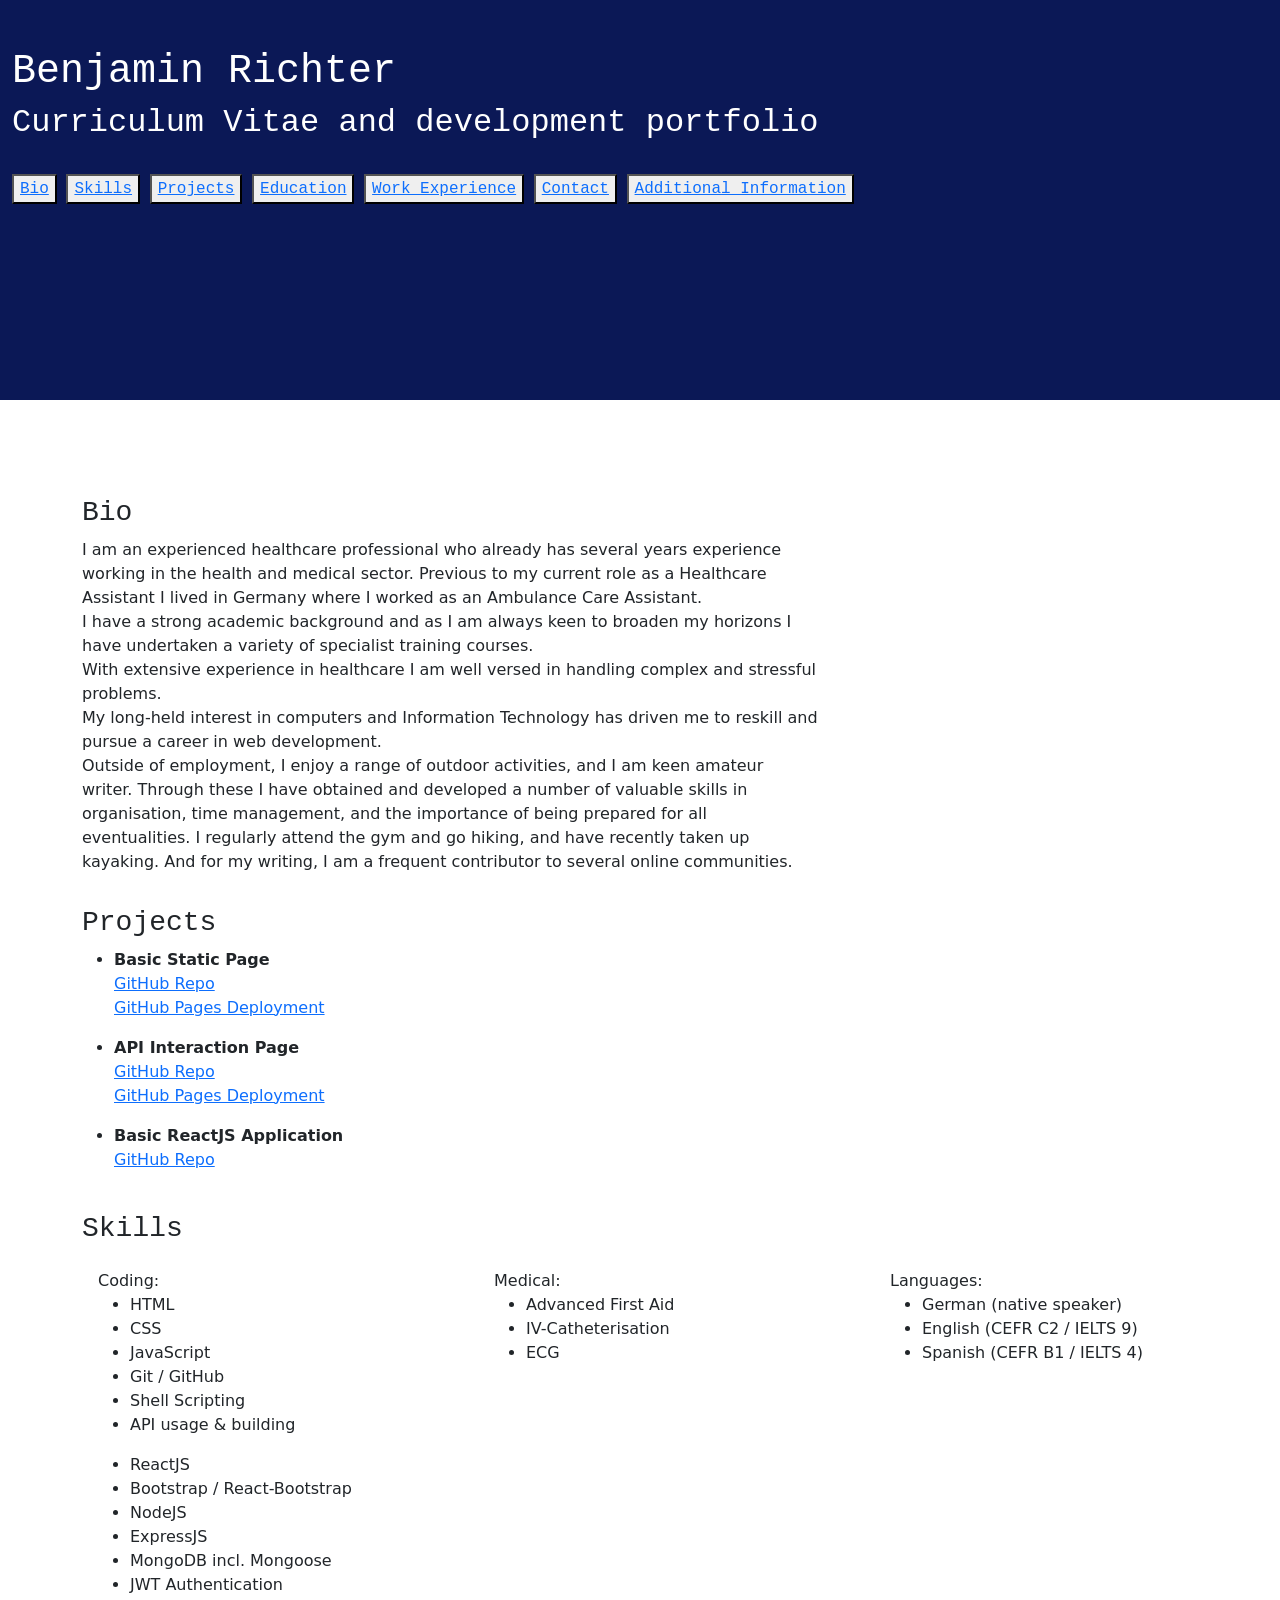
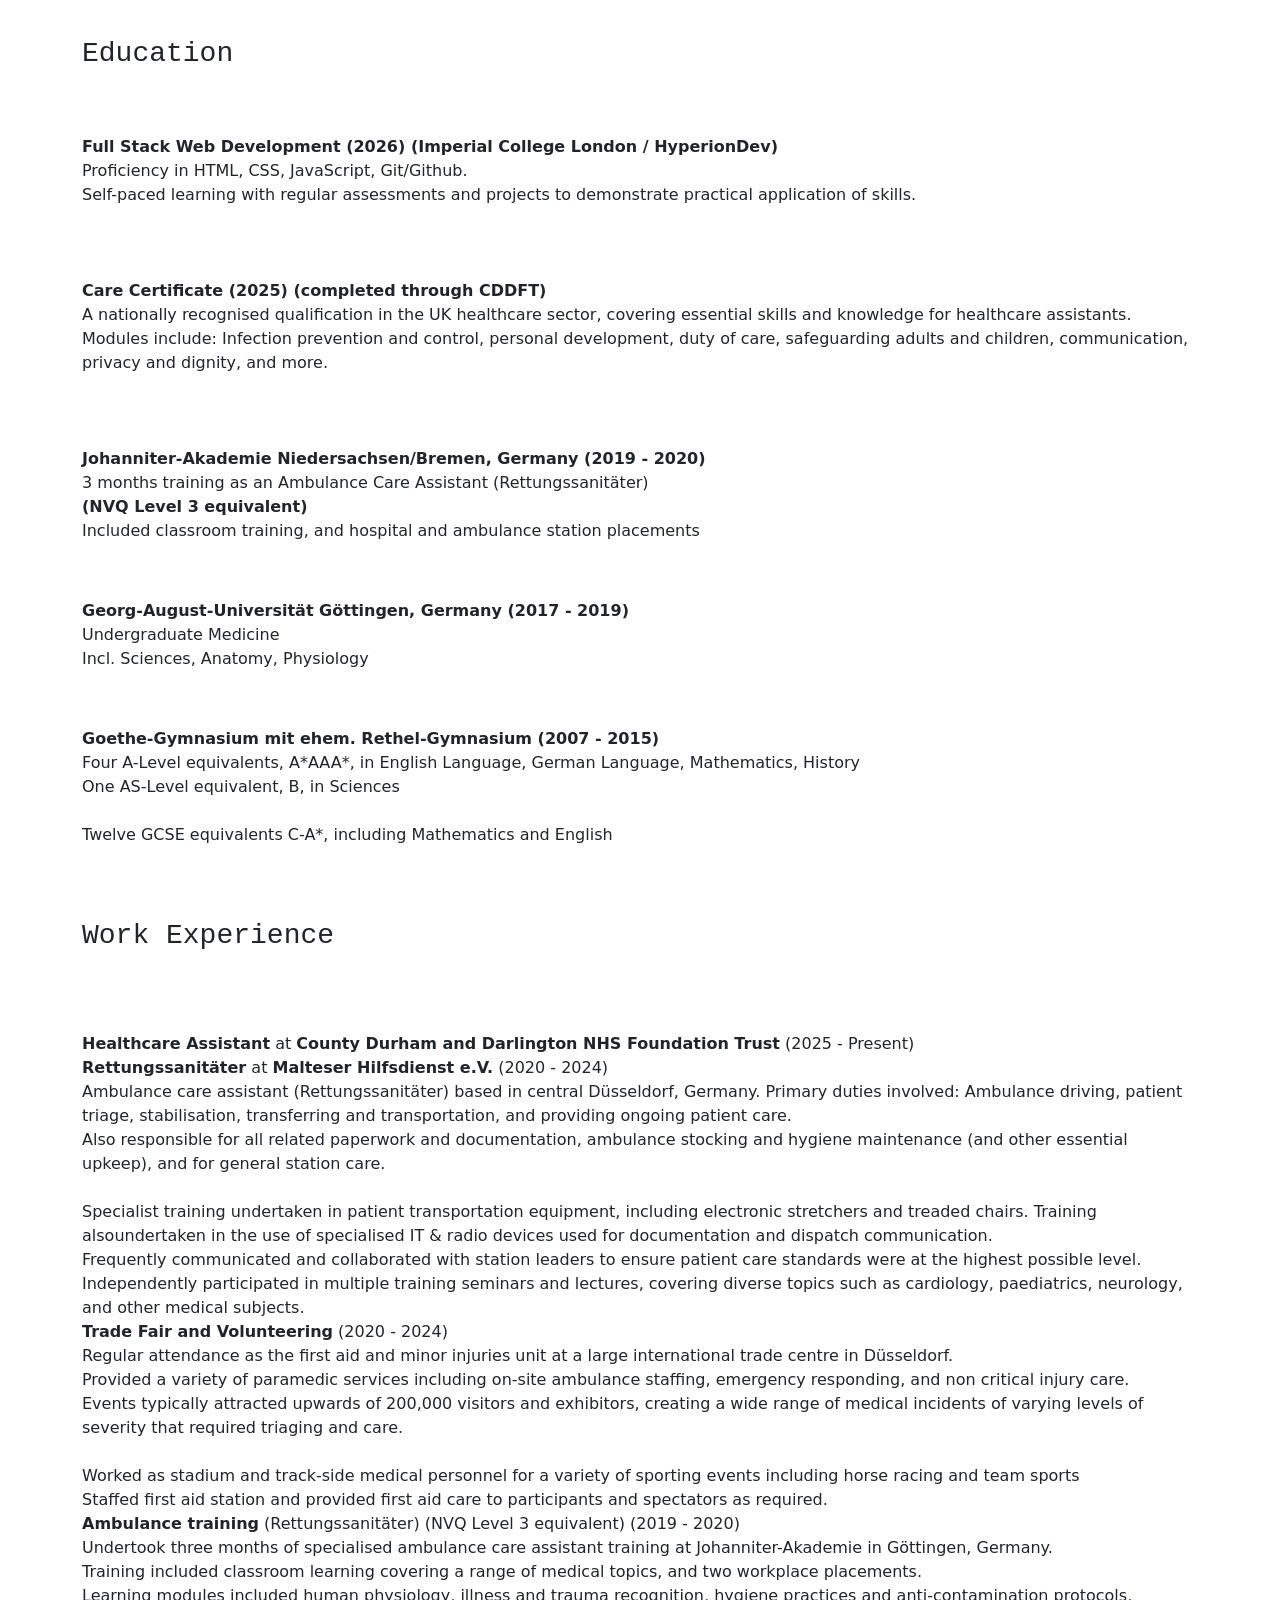
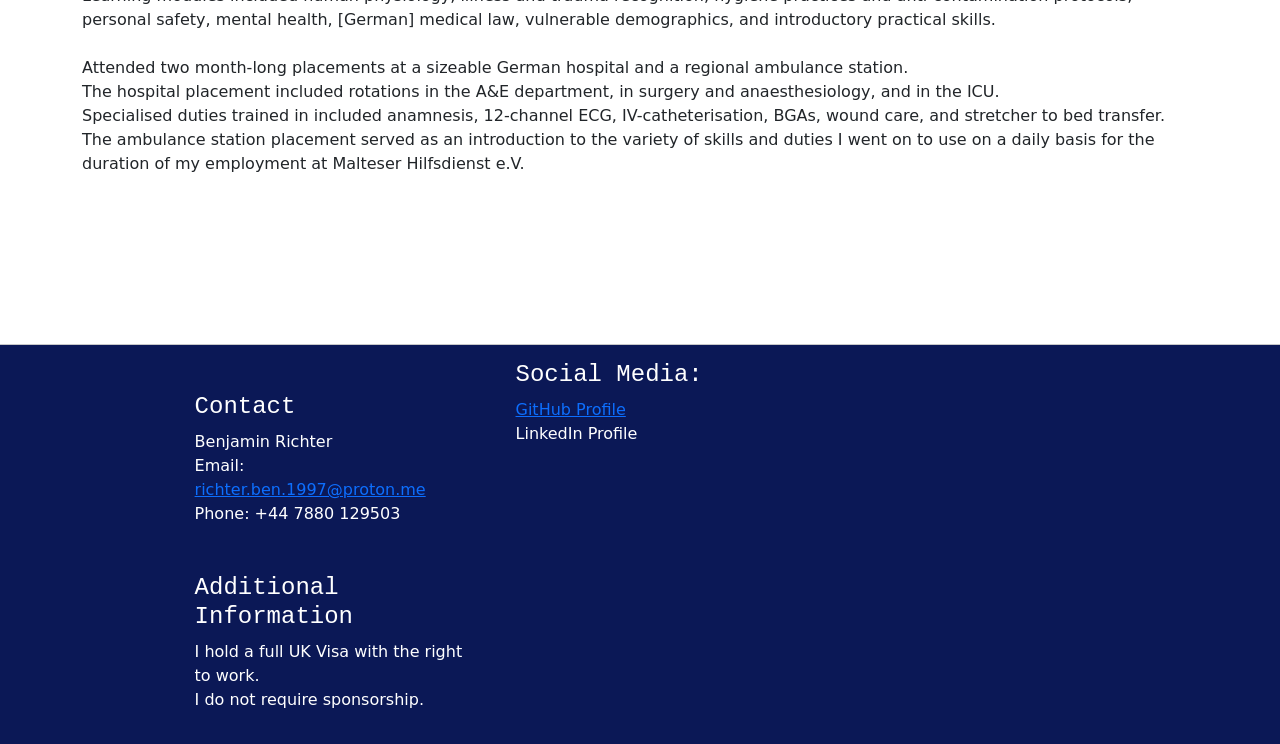
<file: old-index.html>
<!DOCTYPE html>
<html lang="en">
<head>
    <meta charset="UTF-8">
    <meta name="viewport" content="width=device-width, initial-scale=1.0">
    <link href="./style.css" rel="stylesheet" type="text/css">
    <link href="https://cdn.jsdelivr.net/npm/bootstrap@5.3.8/dist/css/bootstrap.min.css" rel="stylesheet" integrity="sha384-sRIl4kxILFvY47J16cr9ZwB07vP4J8+LH7qKQnuqkuIAvNWLzeN8tE5YBujZqJLB" crossorigin="anonymous">
    <title>My CV</title>
</head>

<body>
    <header class="container-fluid pt-5">

        <div id="name-header">
            <h1>Benjamin Richter</h1>
            <h2>Curriculum Vitae and development portfolio</h2>
        </div>

        <br>

        <nav>
            <button><a href="#bio">Bio</a></button>
            <button><a href="#skills">Skills</a></button>
            <button><a href="#projects">Projects</a></button>
            <button><a href="#education">Education</a></button>
            <button><a href="#work_experience">Work Experience</a></button>
            <button><a href="#contact">Contact</a></button>
            <button><a href="#additional_info">Additional Information</a></button>
        </nav>

        <img>
    
    </header>

    <main class="container-md pt-5">

        <div class="row">
            <div class="col-xl-8">

                <div id="bio-container">
                    <h3 id="bio">Bio</h3>

                    <p>I am an experienced healthcare professional who already has several years experience working in the health and medical sector. Previous to my current role as a Healthcare Assistant I lived in Germany where I worked as an Ambulance Care Assistant. <br>
                    I have a strong academic background and as I am always keen to broaden my horizons I have undertaken a variety of specialist training courses.<br>
                    With extensive experience in healthcare I am well versed in handling complex and stressful problems.<br>
                    My long-held interest in computers and Information Technology has driven me to reskill and pursue a career in web development.<br>
                    Outside of employment, I enjoy a range of outdoor activities, and I am keen amateur writer. 
                    Through these I have obtained and developed a number of valuable skills in organisation, time management, and the importance of being prepared for all eventualities. 
                    I regularly attend the gym and go hiking, and have recently taken up kayaking. And for my writing, I am a frequent contributor to several online communities.</p>
                
                </div>
            </div>

            <div class="col-xl-4">
                <h3 id="projects">Projects</h3>

                <ul>
                    <li>
                        <b>Basic Static Page</b>
                        <p>
                            <a href="https://github.com/BenRichterBR/Basic-Static-Page">GitHub Repo</a>
                            <br>
                            <a href="https://benrichterbr.github.io/Basic-Static-Page/">GitHub Pages Deployment</a>
                        </p>
                    </li>
                    <li>
                        <b>API Interaction Page</b>
                        <p>
                            <a href="https://github.com/BenRichterBR/themealdb-apifetch">GitHub Repo</a>
                            <br>
                            <a href="https://benrichterbr.github.io/themealdb-apifetch/">GitHub Pages Deployment</a>
                        </p>
                    </li>
                    <li>
                        <b>Basic ReactJS Application</b>
                        <p>
                            <a href="https://github.com/BenRichterBR/Event-Organiser">GitHub Repo</a>
                        </p>
                    </li>
                </ul>
            </div>

        </div>

        <br>

        <section class="row">
            <h3 id="skills">Skills</h3><br>
            
            <div class="col-sm-4">
                <span>Coding:</span>
                <ul>
                    <li>HTML</li>
                    <li>CSS</li>
                    <li>JavaScript</li>
                    <li>Git / GitHub</li>
                    <li>Shell Scripting</li>
                    <li>API usage & building</li>
                </ul>
                <ul>
                    <li>ReactJS</li>
                    <li>Bootstrap / React-Bootstrap</li>
                    <li>NodeJS</li>
                    <li>ExpressJS</li>
                    <li>MongoDB incl. Mongoose</li>
                    <li>JWT Authentication</li>
                </ul>
            </div>
            
            <div class="col-sm-4">
                <span>Medical:</span>
                <ul>
                    <li>Advanced First Aid</li>
                    <li>IV-Catheterisation</li>
                    <li>ECG</li>
                </ul>
            </div>

            <div class="col-sm-3">
                <span>Languages:</span>
                <ul>
                    <li>German (native speaker)</li>
                    <li>English (CEFR C2 / IELTS 9)</li>
                    <li>Spanish (CEFR B1 / IELTS 4)</li>
                </ul>
            </div>

        </section>

        <br>

        <section>

            <div class="education row">
            
                <h3 id="education">Education</h3><br>

                <div class="flip-box col-sm-12">
                    <div class="flip-box-inner">
                        <div class="flip-box-front">
                            <b>Full Stack Web Development (2026) (Imperial College London / HyperionDev)</b>
                        </div>
                        <div class="flip-box-back">
                            <p>Proficiency in HTML, CSS, JavaScript, Git/Github.<br>
                            Self-paced learning with regular assessments and projects to demonstrate practical application of skills.</p>
                        </div>
                    </div>
                </div>

                <br>

                <div class="flip-box col-sm-12">
                    <div class="flip-box-inner">
                        <div class="flip-box-front">
                            <b>Care Certificate (2025) (completed through CDDFT)</b>
                        </div>
                        <div class="flip-box-back">
                            <p>A nationally recognised qualification in the UK healthcare sector, covering essential skills and knowledge for healthcare assistants. <br>
                            Modules include: Infection prevention and control, personal development, duty of care, safeguarding adults and children, communication, privacy and dignity, and more.</p>
                        </div>
                    </div>
                </div>

                <br>

                <div class="flip-box col-sm-12">
                    <div class="flip-box-inner">
                        <div class="flip-box-front">
                            <b>Johanniter-Akademie Niedersachsen/Bremen, Germany (2019 - 2020)</b>
                        </div>
                        <div class="flip-box-back">
                            3 months training as an Ambulance Care Assistant (Rettungssanitäter) <br>
                        <b>(NVQ Level 3 equivalent)</b><br>
                        Included classroom training, and hospital and ambulance station placements
                        </div>
                    </div>
                </div>

                <br>

                <div class="flip-box col-sm-12">
                    <div class="flip-box-inner">
                        <div class="flip-box-front">
                            <b>Georg-August-Universität Göttingen, Germany (2017 - 2019)</b>
                        </div>
                        <div class="flip-box-back">
                            Undergraduate Medicine <br>
                            Incl. Sciences, Anatomy, Physiology
                        </div>
                    </div>
                </div>

                <br>

                <div class="flip-box col-sm-12">
                    <div class="flip-box-inner">
                        <div class="flip-box-front">
                            <b>Goethe-Gymnasium mit ehem. Rethel-Gymnasium (2007 - 2015)</b>
                        </div>
                        <div class="flip-box-back">
                            Four A-Level equivalents, A*AAA*, in English Language, German Language, Mathematics, History<br>
                        One AS-Level equivalent, B, in Sciences<br>
                        <br>
                        Twelve GCSE equivalents C-A*, including Mathematics and English
                        </div>
                    </div>
                </div>

            </div>

            <br>
            
        </section>

        <br>

        <section class="work-experience"> <br>

            <h3 id="work_experience">Work Experience</h3><br>

            <div class="timeline"><br> <br>

                <div class="TLcontainer left">
                    <div class="content">
                        <b>Healthcare Assistant</b> at <b>County Durham and Darlington NHS Foundation Trust</b> (2025 - Present)
                    </div>
                </div>

                <div class="TLcontainer right">

                    <div class="content">

                        <b>Rettungssanitäter</b> at <b>Malteser Hilfsdienst e.V.</b> (2020 - 2024)<br>
                        Ambulance care assistant (Rettungssanitäter) based in central Düsseldorf, Germany. Primary duties involved: Ambulance driving, patient triage, stabilisation, transferring and transportation, and providing ongoing patient care.<br> 
                        Also responsible for all related paperwork and documentation, ambulance stocking and hygiene maintenance (and other essential upkeep), and for general station care.<br>
                        <br>
                        Specialist training undertaken in patient transportation equipment, including electronic stretchers and treaded chairs. Training alsoundertaken in the use of specialised IT & radio devices used for documentation and dispatch communication.<br> 
                        Frequently communicated and collaborated with station leaders to ensure patient care standards were at the highest possible level. <br> 
                        Independently participated in multiple training seminars and lectures, covering diverse topics such as cardiology, paediatrics, neurology, and other medical subjects.
                
                    </div>
                
                </div>

                <div class="TLcontainer left">

                    <div class="content">

                        <b>Trade Fair and Volunteering</b> (2020 - 2024)<br>
                        Regular attendance as the first aid and minor injuries unit at a large international trade centre in Düsseldorf.<br>
                        Provided a variety of paramedic services including on-site ambulance staffing, emergency responding, and non critical injury care.<br>
                        Events typically attracted upwards of 200,000 visitors and exhibitors, creating a wide range of medical incidents of varying levels of severity that required triaging and care. <br>
                        <br>
                        Worked as stadium and track-side medical personnel for a variety of sporting events including horse racing and team sports<br> 
                        Staffed first aid station and provided first aid care to participants and spectators as required.
                    
                    </div>
                
                </div>

                <div class="TLcontainer right">

                    <div class="content">

                        <b>Ambulance training</b> (Rettungssanitäter) (NVQ Level 3 equivalent) (2019 - 2020)<br>
                        Undertook three months of specialised ambulance care assistant training at Johanniter-Akademie in Göttingen, Germany. <br>
                        Training included classroom learning covering a range of medical topics, and two workplace placements. <br>
                        Learning modules included human physiology, illness and trauma recognition, hygiene practices and anti-contamination protocols, personal safety, mental health, [German] medical law, vulnerable demographics, and introductory practical skills.<br>
                        <br>
                        Attended two month-long placements at a sizeable German hospital and a regional ambulance station. <br>
                        The hospital placement included rotations in the A&E department, in surgery and anaesthesiology, and in the ICU.<br>
                        Specialised duties trained in included anamnesis, 12-channel ECG, IV-catheterisation, BGAs, wound care, and stretcher to bed transfer.<br>
                        The ambulance station placement served as an introduction to the variety of skills and duties I went on to use on a daily basis for the duration of my employment at Malteser Hilfsdienst e.V.
                
                    </div>

                </div>

            </div>

        </section>

        <br>
        
    </main>

    <hr id="footer">

    <footer class="container-fluid">

        <br>

        <div class="row">
            <address class="col-sm-4">
                <h4 id="contact">Contact</h4>
                <p>Benjamin Richter <br>
                Email: <a href="mailto:richter.ben.1997@proton.me">richter.ben.1997@proton.me</a> <br>
                Phone: +44 7880 129503</p>
            </address>

            <div class="col-sm-4">
                <h4>Social Media:</h4>
                <p><a href="https://github.com/BenRichterBR">GitHub Profile</a>
                <br>
                LinkedIn Profile</p>
            </div>

            <div class="col-sm-4">
                <h4 id="additional_info">Additional Information</h4>
                <p>I hold a full UK Visa with the right to work.<br>
                I do not require sponsorship.</p>
            </div>
        </div>

    </footer>
    
    <script src="https://cdn.jsdelivr.net/npm/bootstrap@5.3.8/dist/js/bootstrap.bundle.min.js" integrity="sha384-FKyoEForCGlyvwx9Hj09JcYn3nv7wiPVlz7YYwJrWVcXK/BmnVDxM+D2scQbITxI" crossorigin="anonymous"></script>

</body>
</file>
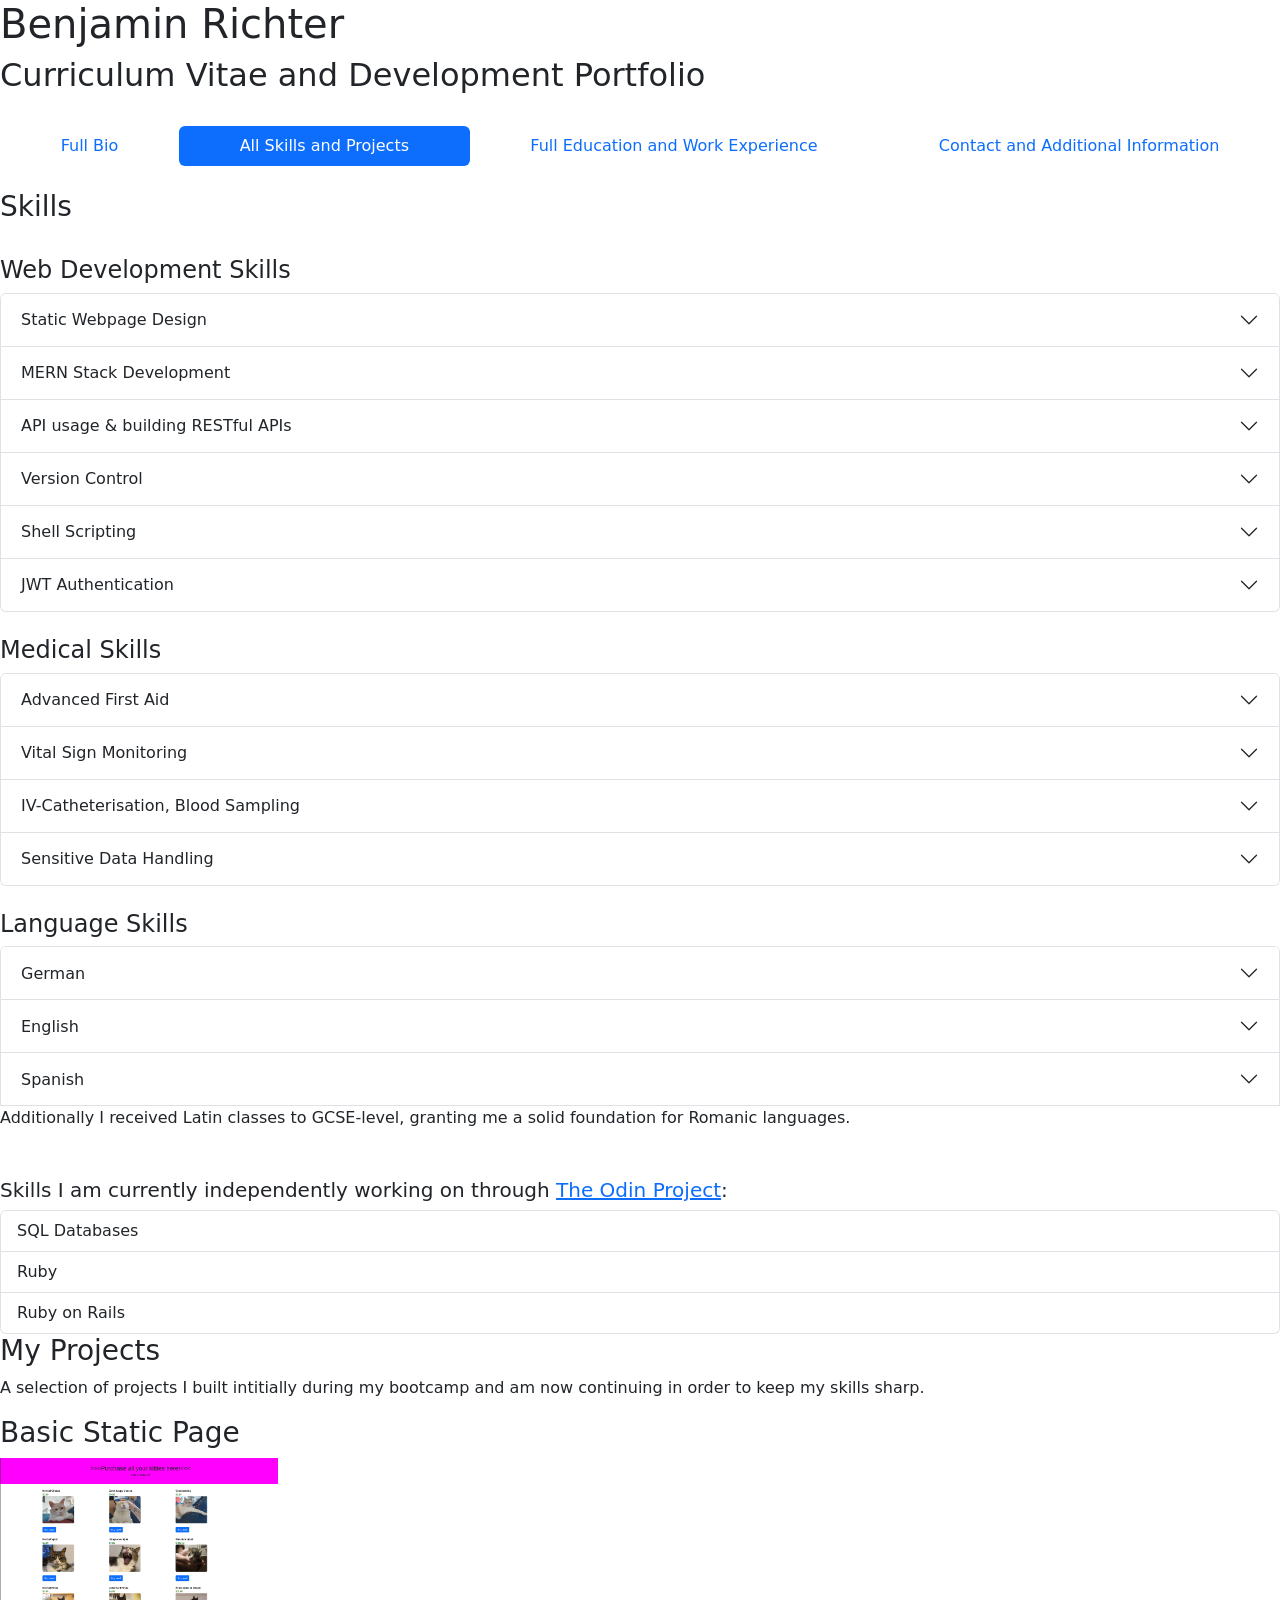
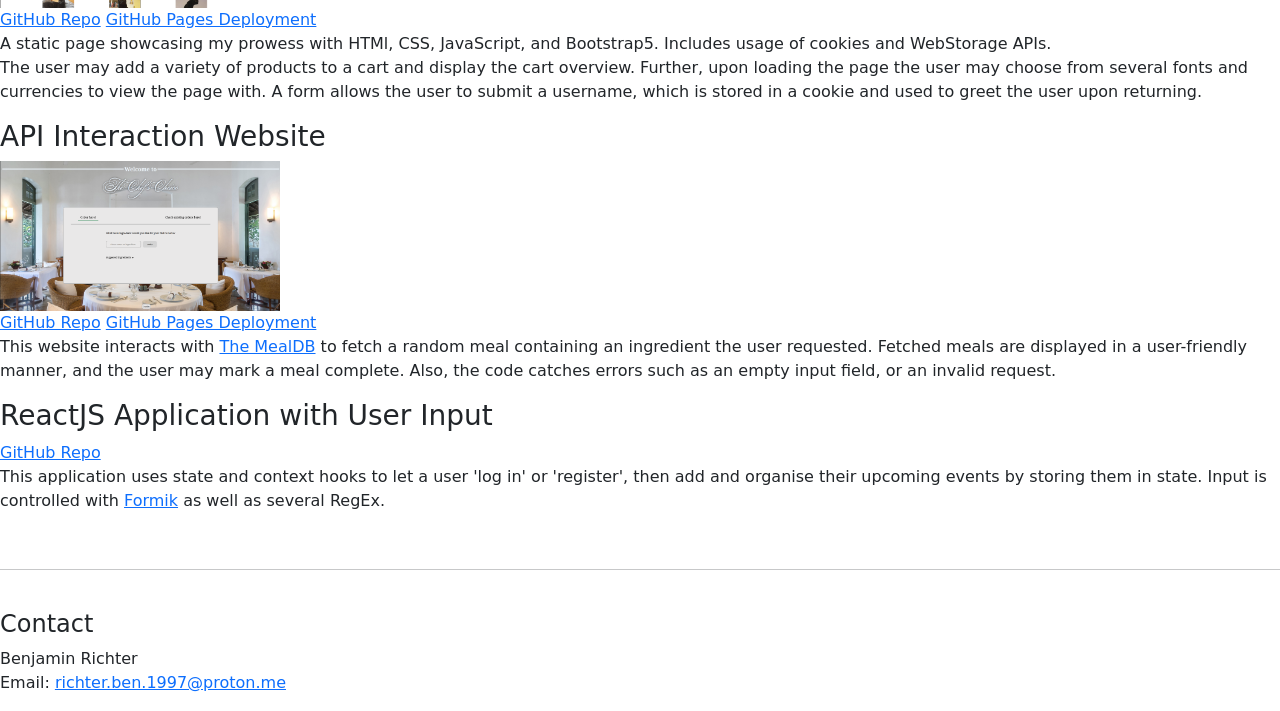
<file: skills-projects.html>
<!DOCTYPE html>
<html lang="en">
    <head>
        <meta charset="UTF-8">
        <meta name="viewport" content="width=device-width, initial-scale=1.0">
        <link href="https://cdn.jsdelivr.net/npm/bootstrap@5.0.2/dist/css/bootstrap.min.css" rel="stylesheet" integrity="sha384-EVSTQN3/azprG1Anm3QDgpJLIm9Nao0Yz1ztcQTwFspd3yD65VohhpuuCOmLASjC" crossorigin="anonymous">
        <title>Ben Richter - Skills</title>
    </head>
    
    <body>
        <header>

            <h1>Benjamin Richter</h1>
            <h2>Curriculum Vitae and Development Portfolio</h2>

            <br>

            <ul class="nav nav-pills nav-fill">
                <li class="nav-item">
                    <a class="nav-link" href="./main.html">Full Bio</a>
                </li>
                <li class="nav-item">
                    <a class="nav-link active" aria-current="page" href="./skills-projects.html">All Skills and Projects</a>
                </li>
                <li class="nav-item">
                    <a class="nav-link" href="./edu-work.html">Full Education and Work Experience</a>
                </li>
                <li class="nav-item">
                    <a class="nav-link" href="./contact-info.html">Contact and Additional Information</a>
                </li>
            </ul>
        </header>

        <br>

        <main>
            <section>
                <h3>Skills</h3>
                
                <br>

                <article>
                    <h4>Web Development Skills</h4>

                    <div class="accordion" id="accordion-example">
                        <div class="accordion-item">
                            <h2 class="accordion-header" id="headingOne">
                                <button class="accordion-button collapsed" type="button" data-bs-toggle="collapse" data-bs-target="#collapseOne" aria-expanded="false" aria-controls="collapseOne">
                                    Static Webpage Design
                                </button>
                            </h2>
                            
                            <div id="collapseOne" class="accordion-collapse collapse" aria-labelledby="headingOne" data-bs-parent="#accordionExample">
                                <div class="accordion-body">
                                    <p>Key topics: <b>HTML, CSS, JavaScript, Bootstrap5, Responsive Design, Accessibility, DOM Manipulation</b></p>
                                    <p>
                                        I am able to utilise all of the above to create clean, interactive, responsive, and accessible websites.
                                    </p>
                                </div>
                            </div>
                        </div>

                        <div class="accordion-item">
                            <h2 class="accordion-header" id="headingTwo">
                                <button class="accordion-button collapsed" type="button" data-bs-toggle="collapse" data-bs-target="#collapseTwo" aria-expanded="false" aria-controls="collapseTwo">
                                    MERN Stack Development
                                </button>
                            </h2>

                            <div id="collapseTwo" class="accordion-collapse collapse" aria-labelledby="headingTwo" data-bs-parent="#accordionExample">
                                <div class="accordion-body">
                                    <p>Key topics: <b>Full MERN Stack Development, React Hooks, React Routing, Form Validation, React-Bootstrap, Unit Testing</b></p>
                                    <p>
                                        I can fully utilise the MERN Stack to build clean and user-friendly websites with interactive elements, error-catching and HTTP-request-modifying middleware, a fully functional backend responding correctly to all requests, and save and retrieve data from a database consistently in the correct format.
                                        I am able to connect the backend to both a basic HTML/JS frontend and a frontend using the ReactJS framework and display retrieved information. 
                                    </p>
                                </div>
                            </div>
                        </div>

                        <div class="accordion-item">
                            <h2 class="accordion-header" id="headingThree">
                                <button class="accordion-button collapsed" type="button" data-bs-toggle="collapse" data-bs-target="#collapseThree" aria-expanded="false" aria-controls="collapseThree">
                                    API usage & building RESTful APIs
                                </button>
                            </h2>

                            <div id="collapseThree" class="accordion-collapse collapse" aria-labelledby="headingThree" data-bs-parent="#accordionExample">
                                <div class="accordion-body">
                                    <p>Key topics: <b>Web Storage APIs, interacting with external APIs, writing RESTful APIs</b></p>
                                    <p>
                                        I can successfully use the common Web Storage APIs but also write the backend code necessary to retrieve information from external APIs.
                                        Additionally I am able to build RESTful APIs with ExpressJS to serve own or external content.
                                    </p>
                                </div>
                            </div>
                        </div>

                        <div class="accordion-item">
                            <h2 class="accordion-header" id="headingFour">
                                <button class="accordion-button collapsed" type="button" data-bs-toggle="collapse" data-bs-target="#collapseFour" aria-expanded="false" aria-controls="collapseFour">
                                    Version Control
                                </button>
                            </h2>

                            <div id="collapseFour" class="accordion-collapse collapse" aria-labelledby="headingFour" data-bs-parent="#accordionExample">
                                <div class="accordion-body">
                                    <p>Key topics: <b>Git usage, GitHub usage, working with commits, branches, merge requests</b></p>
                                    <p>
                                        Throughout my entire training I have successfully used Git from the CLI and GitHub to submit my work.
                                        I am able to work with different branches of the same project, handle and review merge requests, and additionally also use GitHub Pages to launch a finished page or site.
                                    </p>
                                </div>
                            </div>
                        </div>

                        <div class="accordion-item">
                            <h2 class="accordion-header" id="headingFive">
                                <button class="accordion-button collapsed" type="button" data-bs-toggle="collapse" data-bs-target="#collapseFive" aria-expanded="false" aria-controls="collapseFive">
                                    Shell Scripting
                                </button>
                            </h2>

                            <div id="collapseFive" class="accordion-collapse collapse" aria-labelledby="headingFive" data-bs-parent="#accordionExample">
                                <div class="accordion-body">
                                    <p>Key topics: <b>TBD</b></p>
                                </div>
                            </div>
                        </div>

                        <div class="accordion-item">
                            <h2 class="accordion-header" id="headingSix">
                                <button class="accordion-button collapsed" type="button" data-bs-toggle="collapse" data-bs-target="#collapseSix" aria-expanded="false" aria-controls="collapseSix">
                                    JWT Authentication
                                </button>
                            </h2>

                            <div id="collapseSix" class="accordion-collapse collapse" aria-labelledby="headingSix" data-bs-parent="#accordionExample">
                                <div class="accordion-body">
                                    <p>Key topics: <b>Authenticating API calls with JWT middleware</b></p>
                                </div>
                            </div>
                        </div>
                    </div>
                </article>

                <br>

                <article>
                    <h4>Medical Skills</h4>

                    <div class="accordion" id="accordionExample2">
                        <div class="accordion-item">
                            <h2 class="accordion-header" id="headingSeven">
                                <button class="accordion-button collapsed" type="button" data-bs-toggle="collapse" data-bs-target="#collapseSeven" aria-expanded="false" aria-controls="collapseSeven">
                                    Advanced First Aid
                                </button>
                            </h2>

                            <div id="collapseSeven" class="accordion-collapse collapse" aria-labelledby="headingSeven" data-bs-parent="#accordionExample2">
                                <div class="accordion-body">
                                    <p>
                                        Preclinical differential diagnosis of all major disease patterns (including but not limited to neurology, cardiology, gastroenterology, orthopedics, pediatrics, gerontology).
                                        Triaging severity of illness or accident and delivering appropriate stabilising treatment, requesting specific assistance if necessary.
                                        Incl. specialist training for electric stretchers, treaded chairs, specialist IT and radio devices.
                                        Full CPR qualification.
                                    </p>
                                </div>
                            </div>
                        </div>

                        <div class="accordion-item">
                            <h2 class="accordion-header" id="headingEight">
                                <button class="accordion-button collapsed" type="button" data-bs-toggle="collapse" data-bs-target="#collapseEight" aria-expanded="false" aria-controls="collapseEight">
                                    Vital Sign Monitoring
                                </button>
                            </h2>

                            <div id="collapseEight" class="accordion-collapse collapse" aria-labelledby="headingEight" data-bs-parent="#accordionExample2">
                            <div class="accordion-body">
                                <p>
                                    Taking and interpreting of blood pressure, pulse rate, oxygen saturation, respiratory rate, temperature, blood glucose and ketone levels, pupil dilation and light reaction, pain scale (NPRS), Glasgow Coma Scale, Alert and Oriented x4.
                                    Usage of (X)ABCDE, BEFAST, SAMPLE, OPQRST.
                                    Taking and basic interpretation of 12-channel-ECGs.
                                </p>
                            </div>
                            </div>
                        </div>

                        <div class="accordion-item">
                            <h2 class="accordion-header" id="headingNine">
                                <button class="accordion-button collapsed" type="button" data-bs-toggle="collapse" data-bs-target="#collapseNine" aria-expanded="false" aria-controls="collapseNine">
                                    IV-Catheterisation, Blood Sampling
                                </button>
                            </h2>

                            <div id="collapseThree" class="accordion-collapse collapse" aria-labelledby="headingThree" data-bs-parent="#accordionExample2">
                                <div class="accordion-body">
                                    I am able to either draw venous blood for a sample or insert an intravenous catheter in appropriate peripheral locations. Naturally I do this while adhering to all standards of hygiene and patient consent.
                                </div>
                            </div>
                        </div>

                        <div class="accordion-item">
                            <h2 class="accordion-header" id="headingTen">
                                <button class="accordion-button collapsed" type="button" data-bs-toggle="collapse" data-bs-target="#collapseTen" aria-expanded="false" aria-controls="collapseTen">
                                    Sensitive Data Handling
                                </button>
                            </h2>

                            <div id="collapseTen" class="accordion-collapse collapse" aria-labelledby="headingTen" data-bs-parent="#accordionExample2">
                                <div class="accordion-body">
                                    I am fully aware of the sensitive nature of certain data about persons, projects, or companies, and always comply with the GDPR as well as company-specific regulations on data handling.
                                </div>
                            </div>
                        </div>
                    </div>

                </article>

                <br>

                <article>
                    <h4>Language Skills</h4>

                    <div class="accordion" id="accordionExample3">
                        <div class="accordion-item">
                            <h2 class="accordion-header" id="headingEleven">
                                <button class="accordion-button collapsed" type="button" data-bs-toggle="collapse" data-bs-target="#collapseEleven" aria-expanded="false" aria-controls="collapseEleven">
                                    German
                                </button>
                            </h2>

                            <div id="collapseOne" class="accordion-collapse collapse" aria-labelledby="headingEleven" data-bs-parent="#accordionExample3">
                                <div class="accordion-body">
                                    I am a native speaker, having lived in Germany from birth until 2024. I achieved an A grade (13 points) in German Language in my Abitur (A-Level equivalent).
                                </div>
                            </div>
                        </div>

                        <div class="accordion-item">
                            <h2 class="accordion-header" id="headingTwelve">
                                <button class="accordion-button collapsed" type="button" data-bs-toggle="collapse" data-bs-target="#collapseTwelve" aria-expanded="false" aria-controls="collapseTwelve">
                                    English
                                </button>
                            </h2>

                            <div id="collapseTwo" class="accordion-collapse collapse" aria-labelledby="headingTwelve" data-bs-parent="#accordionExample3">
                                <div class="accordion-body">
                                    Having learned English from age 6 onward, I attended a bilingual German-English secondary school and received an A* grade (15 points) in English Language in my Abitur (A-Level equivalent).
                                    Additionally I was awarded a CEFR C1 certificate (IELTS 8) at this point. 
                                    For my UK visa I have also had to complete a CEFR A2 (IELTS 3) certificate and am scheduled to complete a CEFR B1 (IELTS 4) certificate this year.
                                </div>
                            </div>
                        </div>

                        <div class="accordion-item">
                            <h2 class="accordion-header" id="headingThirteen">
                                <button class="accordion-button collapsed" type="button" data-bs-toggle="collapse" data-bs-target="#collapseThirteen" aria-expanded="false" aria-controls="collapseThirteen">
                                    Spanish
                                </button>
                            </h2>

                            <div id="collapseThirteen" class="accordion-collapse collapse" aria-labelledby="headingThirteen" data-bs-parent="#accordionExample3">
                                <div class="accordion-body">
                                    I received three years of Spanish lessons in secondary school, finishing with a B grade (CEFR B1). As it has been several years since then my skills have waned somewhat, but I am confident in my ability to revitalise them, if necessary.
                                </div>
                            </div>
                        </div>

                        <div>
                            Additionally I received Latin classes to GCSE-level, granting me a solid foundation for Romanic languages.
                        </div>
                    </div>
                </article>
            </section>

            <br>
            <br>

            <section>
                <h5>
                    Skills I am currently independently working on through <a href="https://www.theodinproject.com" target="_blank">The Odin Project</a>:
                </h5>

                <ul class="list-group">
                    <li class="list-group-item">SQL Databases</li>
                    <li class="list-group-item">Ruby</li>
                    <li class="list-group-item">Ruby on Rails</li>
                </ul>
            </section>

            <section>
                <h3>My Projects</h3>
                <p>A selection of projects I built intitially during my bootcamp and am now continuing in order to keep my skills sharp.</p>

                <article>
                    <h3>Basic Static Page</h3>

                    <img src="./images/static-page-preview.png" height="150px" alt="Screenshot of a mock storefont with nine different cats displayed for purchase. On top a magenta banner reads 'Purchase all your kitties here!'"/>
                    
                    <div>
                        <a href="https://github.com/BenRichterBR/Basic-Static-Page" target="_blank">GitHub Repo</a>
                        <a href="https://benrichterbr.github.io/Basic-Static-Page/" target="_blank">GitHub Pages Deployment</a>
                    </div>

                    <p>
                        A static page showcasing my prowess with HTMl, CSS, JavaScript, and Bootstrap5. Includes usage of cookies and WebStorage APIs.<br>
                        The user may add a variety of products to a cart and display the cart overview. Further, upon loading the page the user may choose from several fonts and currencies to view the page with. 
                        A form allows the user to submit a username, which is stored in a cookie and used to greet the user upon returning.
                    </p>
                </article>

                <article>
                    <h3>API Interaction Website</h3>

                    <img src="./images/api-interaction-webpage-screenshot.png" height="150px" alt="Screenshot of an interactive restaurant website. The currently display requests user input regarding an ingredient. The background is of a fancy restaurant." />

                    <div>
                        <a href="https://github.com/BenRichterBR/themealdb-apifetch" target="_blank">GitHub Repo</a>
                        <a href="https://benrichterbr.github.io/themealdb-apifetch/" target="_blank">GitHub Pages Deployment</a>
                    </div>

                    <p>
                        This website interacts with <a href="https://www.themealdb.com" target="_blank">The MealDB</a> to fetch a random meal containing an ingredient the user requested. Fetched meals are displayed in a user-friendly manner, and the user may mark a meal complete.
                        Also, the code catches errors such as an empty input field, or an invalid request. 
                    </p>
                </article>

                <article>
                    <h3>ReactJS Application with User Input</h3>

                    <div>
                        <a href="https://github.com/BenRichterBR/Event-Organiser" target="_blank">GitHub Repo</a>
                    </div>

                    <p>
                        This application uses state and context hooks to let a user 'log in' or 'register', then add and organise their upcoming events by storing them in state.
                        Input is controlled with <a href="https://www.formik.org" target="_blank">Formik</a> as well as several RegEx.
                    </p>
                </article>
            </section>
            
        </main>

        <br>
        <hr>
        <br>

        <footer>
            <address>
                <h4 id="contact">Contact</h4>
                <p>
                    Benjamin Richter <br>
                    Email: <a href="mailto:richter.ben.1997@proton.me">richter.ben.1997@proton.me</a> <br>
                </p>
            </address>
        </footer>
        
        <script src="https://cdn.jsdelivr.net/npm/bootstrap@5.0.2/dist/js/bootstrap.bundle.min.js" integrity="sha384-MrcW6ZMFYlzcLA8Nl+NtUVF0sA7MsXsP1UyJoMp4YLEuNSfAP+JcXn/tWtIaxVXM" crossorigin="anonymous"></script>
    </body>
</html>
</file>
<file: style.css>
body, .work-exp, #additional-info, .card-body {
  display: flex;
  flex-direction: column;
}

body {
  row-gap: 3rem;
}

h1, h2, h3, h4, h5, h6, header {
  font-family: 'Courier New', Courier, monospace;
}

header, footer {
  color: white;
  background-color: rgb(11 24 86);
  padding: 1rem;
}

main {
  width: 60%;
  margin: auto;
  padding-bottom: 5rem;
}

@media screen and (max-width: 1050px) {
  .main {width: 100%; margin: auto;}
  .accordion {width: 100%; margin: auto;}
  .accordion-item {width: 100%; margin: auto;}
}

#skills-list-main {
  display: flex;
  align-items: flex-start;
  column-gap: 2em;
}

.accordion, #skills-aside {
  width: 50%;
  margin: auto;
}

h2.skills-list-header {
  border-bottom: 1px solid white;
  margin-bottom: 2rem;
}

.skills-list-header {
  text-align: center;
}

.edu-work-inner {
  display: flex;
  justify-content: center;
  column-gap: 2rem;
  row-gap: 2rem;
}

.work-exp {
  align-items: center;
  row-gap: 2rem;
  margin-top: 2rem;
}

#latin {
  width: 80%;
  margin: auto;
  margin-top: 1em;
  text-align: center;
  border: 1px solid lightgray;
  border-radius: 2px;
  padding: 1rem;
}

#contact-media {
  display: flex;
  justify-content: space-evenly;
}

#additional-info {
  width: 100%;
  margin: auto;
  align-items: center;
  padding-top: 2rem;
}

#info-div {
  align-self: center;
}

.projects > .row {
  column-gap: 2rem;
}

.card-body {
  height: 30rem;
}

.edu-card-body {
  padding: 1rem;
}

.card-img-top {
  padding: 3px;
  padding-right: 6px;
}

img {
  margin: 2px;
  height: 11em;
}

.row {
  --bs-gutter-x: 0;
  column-gap: 1rem;
  row-gap: 1rem;
}

.card {
  --bs-card-height: fit-content;
}

.card-btns {
  position: absolute;
  bottom: 1em;
}

.card-btns > a {
  margin: 4px;
}

aside {
  width: 60%;
  margin: auto;
}

aside > h6 {
  border-top: 1px solid white;
  padding: 1rem;
}

footer {
  display: flex;
  justify-content: center;
  margin-top: -4rem;
}

#contact, #social-media {
  margin-top: 2rem;
}
</file>
